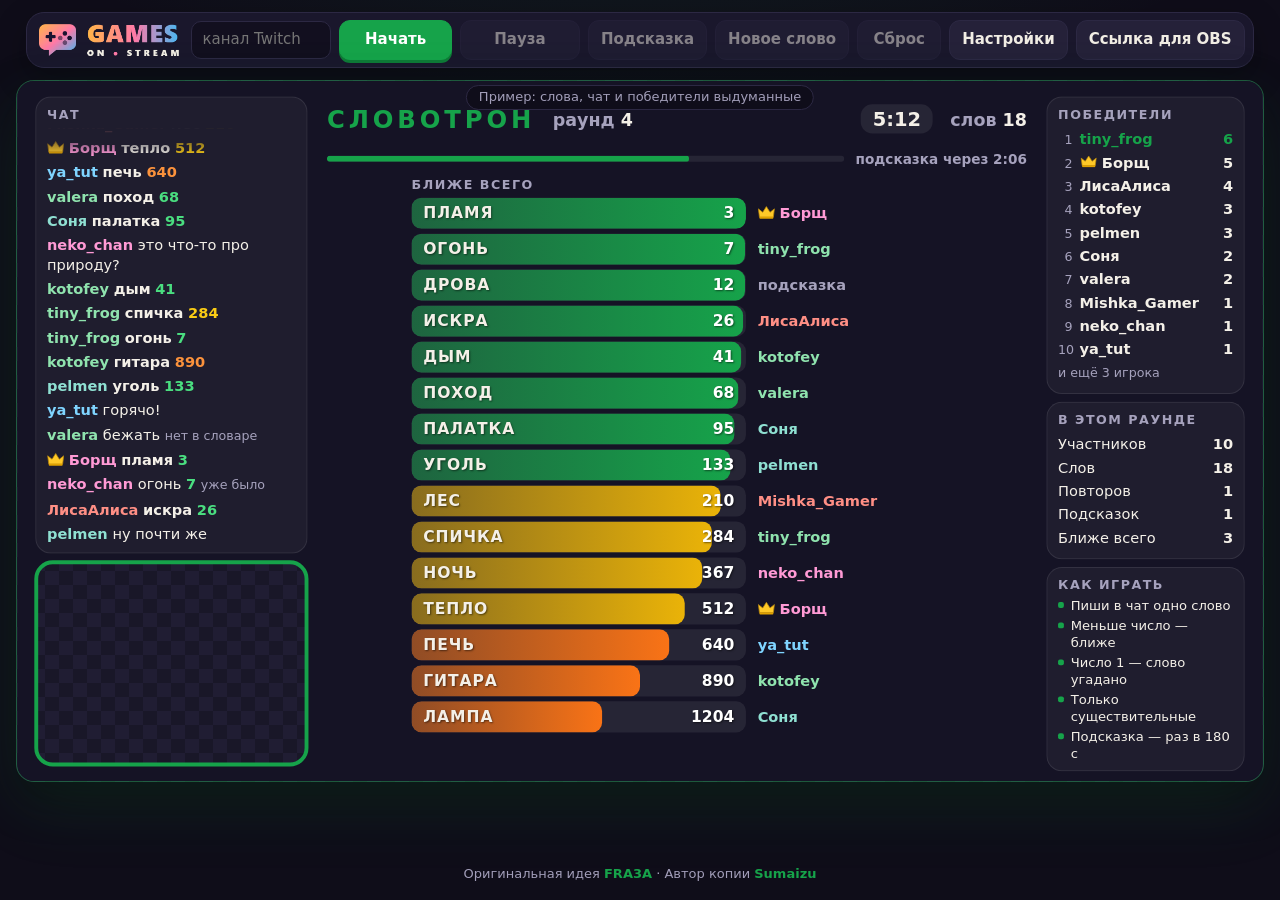
<file: site/index.html>
<!doctype html>
<html lang="ru">
<head>
<meta charset="utf-8">
<meta name="viewport" content="width=device-width, initial-scale=1">
<title>Словотрон — угадай слово по смыслу, игра для чата Twitch</title>
<meta name="description" content="Игра для чата Twitch на русском: загадано слово, зрители пишут свои, а игра показывает, насколько каждое близко по смыслу. Играй прямо в браузере или вставь ссылку в OBS — ставить ничего не нужно.">
<link rel="icon" href="data:image/svg+xml,%3Csvg xmlns='http://www.w3.org/2000/svg' viewBox='0 0 32 32'%3E%3Crect width='32' height='32' rx='7' fill='%23151325'/%3E%3Crect x='5' y='6.5' width='22' height='5' rx='2.5' fill='%2316a34a'/%3E%3Crect x='5' y='13.5' width='15' height='5' rx='2.5' fill='%23eab308'/%3E%3Crect x='5' y='20.5' width='9' height='5' rx='2.5' fill='%23f97316'/%3E%3C/svg%3E">
<link rel="stylesheet" href="css/page.css">
</head>
<body>
<main class="page">
  <header class="top">
    <a class="logo" href="https://gamesonstream.ru/" title="Все игры"><img src="images/logo.png" alt="Games on Stream" width="527" height="121"></a>
    <form class="controls" id="start" autocomplete="off">
      <input type="text" id="s-channel" placeholder="канал Twitch" spellcheck="false" aria-label="Канал Twitch">
      <button type="submit" class="primary" id="play" disabled>Начать</button>
      <button type="button" id="pause" disabled>Пауза</button>
      <button type="button" id="hint" title="Открыть подсказку, не дожидаясь голосования" disabled>Подсказка</button>
      <button type="button" id="skip" title="Закончить раунд и загадать новое слово" disabled>Новое слово</button>
      <button type="button" id="reset" title="Очистить таблицу победителей" disabled>Сброс</button>
      <button type="button" id="toggle-settings" aria-expanded="false" aria-controls="settings">Настройки</button>
      <button type="button" id="toggle-link" aria-expanded="false" aria-controls="link-panel">Ссылка для OBS</button>
    </form>
    <section class="panel popover" id="link-panel" hidden>
      <div class="row">
        <input type="text" id="link" readonly aria-label="Ссылка на оверлей">
        <button type="button" id="copy">Копировать</button>
      </div>
      <p class="status" id="link-status"></p>
      <p class="hint">Вставь ссылку в источник «Браузер» в OBS, размер 1920×1080 (у минималистичного оверлея — 640×1080). Игра начинается через 10 секунд после того, как источник появился на экране. Пока источник скрыт, игра стоит на паузе. Игра сообщает сайту название канала и время игры — только для статистики автора, кто играет.</p>
    </section>
  </header>

  <div class="layout" id="layout">
    <div class="stage">
      <div class="screen">
        <iframe id="game" title="Словотрон"></iframe>
        <p class="note" id="example-note">Пример: слова, чат и победители выдуманные</p>
      </div>
    </div>

    <form class="panel settings" id="settings" autocomplete="off" hidden>
      <label class="check first"><input type="checkbox" id="s-mini"><span>Минималистичный оверлей <span class="hint">вертикальный, 640×1080, без фона: только полоска подсказки и слова</span></span></label>
      <fieldset>
        <legend>Слова</legend>
        <div class="field">
          <label for="s-backend">Кто загадывает слово и считает близость</label>
          <select id="s-backend">
            <option value="kontekstno">контекстно.рф</option>
            <option value="wordgun">wordgun.ru</option>
          </select>
          <p class="hint" id="backend-hint"></p>
        </div>
        <div class="field" id="difficulty-field">
          <label for="s-difficulty">Сложность слов</label>
          <select id="s-difficulty"><option value="">любые слова</option></select>
        </div>
      </fieldset>

      <fieldset>
        <legend>Раунд</legend>
        <div class="field">
          <label for="s-pause">Пауза после раунда</label>
          <div class="row"><input type="number" id="s-pause" min="5" max="600"><span class="hint">секунд, потом новое слово</span></div>
        </div>
        <div class="field">
          <label for="s-hint_every">Подсказка</label>
          <div class="row"><input type="number" id="s-hint_every" min="0" max="3600"><span class="hint">секунд без нового лучшего слова</span></div>
          <p class="hint">Игра сама открывает слово ближе к загаданному. 0 — без подсказок</p>
        </div>
      </fieldset>

      <fieldset>
        <legend>Чат</legend>
        <label class="check">
          <input type="checkbox" id="s-chat_commands">
          <span>Команды для стримера и модераторов
            <span class="hint"><code>!словотрон-раунд</code> — новое слово</span>
            <span class="hint"><code>!словотрон-подсказка</code> — подсказка сразу</span>
            <span class="hint"><code>!словотрон-пауза</code> — пауза, ещё раз — продолжить</span>
            <span class="hint"><code>!словотрон-сброс</code> — очистить таблицу победителей</span>
          </span>
        </label>
      </fieldset>

      <fieldset>
        <legend>Таблица победителей</legend>
        <div class="field">
          <label for="s-reset_mode">Очищать</label>
          <select id="s-reset_mode">
            <option value="never">только вручную: кнопкой или командой</option>
            <option value="day">каждый день</option>
            <option value="week">каждую неделю, в понедельник</option>
            <option value="month">каждый месяц, первого числа</option>
            <option value="timer">по таймеру</option>
          </select>
        </div>
        <div class="field" id="reset-hour-field">
          <label for="s-reset_hour">В котором часу</label>
          <div class="row"><input type="number" id="s-reset_hour" min="0" max="23"><span class="hint">часов, по времени компьютера с игрой</span></div>
        </div>
        <div class="field" id="reset-hours-field">
          <label for="s-reset_hours">Таймер</label>
          <div class="row"><span class="hint">каждые</span><input type="number" id="s-reset_hours" min="1" max="720"><span class="hint">часов</span></div>
        </div>
      </fieldset>

      <fieldset>
        <legend>Звук</legend>
        <label class="check"><input type="checkbox" id="s-sound"><span>Звуки игры</span></label>
        <div class="field">
          <label for="s-volume">Громкость</label>
          <div class="row">
            <input type="range" id="s-volume" min="0" max="100" step="5">
            <span class="hint" id="volume-text"></span>
            <button type="button" id="listen">Послушать</button>
          </div>
        </div>
      </fieldset>

      <fieldset id="webcam-field">
        <legend>Вид</legend>
        <div class="field">
          <span class="label" id="webcam-label">Окошко под вебку</span>
          <div class="switch" role="group" aria-labelledby="webcam-label">
            <button type="button" data-webcam="none">Без вебки</button><button type="button" data-webcam="cam">С вебкой</button><button type="button" data-webcam="vtuber">Витубер</button>
          </div>
        </div>
      </fieldset>

      <div class="footer"><button type="button" class="quiet" id="defaults">Рекомендуемые настройки</button></div>
    </form>
  </div>
  <footer class="foot">
    <p class="tagline" id="status"></p>
    <p class="author">Оригинальная идея <a href="https://fra3a.ru/" target="_blank" rel="noopener">FRA3A</a> · Автор копии <a href="https://www.twitch.tv/sumaizu" target="_blank" rel="noopener">Sumaizu</a></p>
  </footer>
</main>
<script type="module" src="js/page.js"></script>
</body>
</html>
</file>
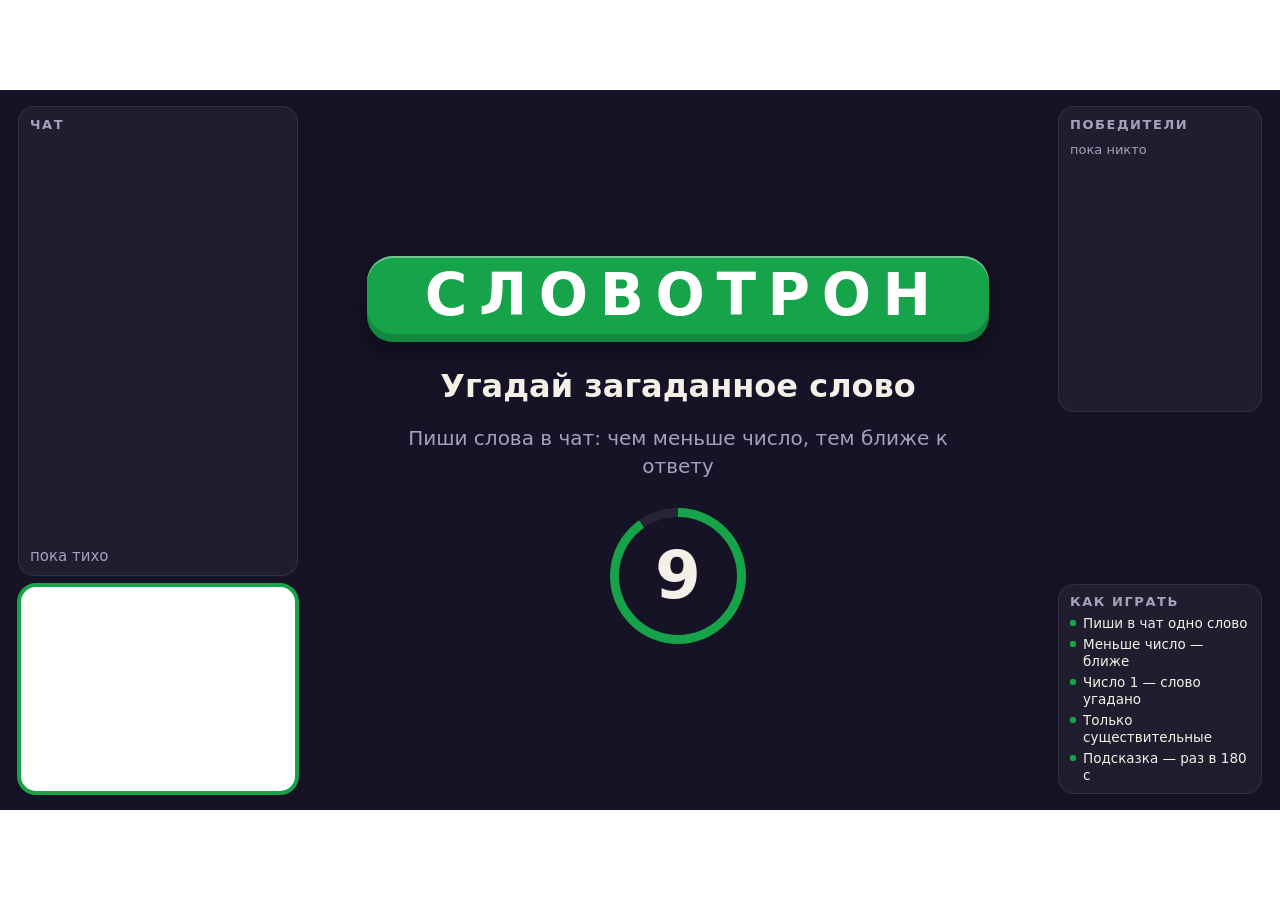
<file: site/overlay.html>
<!doctype html>
<html lang="ru">
<head>
<meta charset="utf-8">
<meta name="viewport" content="width=device-width, initial-scale=1">
<title>Словотрон</title>
<link rel="stylesheet" href="css/overlay.css">
</head>
<body>
<div id="stage" hidden>
  <div class="card" id="card">
    <div class="cam"></div>
    <section class="main" id="main">
      <header class="head" id="head">
        <img class="logo" src="images/logo.png" alt="Games on Stream">
        <div class="brand">Словотрон</div>
        <div class="round">раунд <b id="round"></b></div>
        <div class="status" id="status"></div>
        <div class="clock" id="clock"></div>
        <div class="count">слов <b id="count">0</b></div>
      </header>
      <div class="play" id="play">
        <div class="timeline" id="timeline">
          <div class="track"><div class="fill" id="fill"></div></div>
          <div class="label" id="label"></div>
        </div>
        <div class="plaque" id="plaque" hidden>
          <span class="answer" id="answer"></span>
          <span class="verdict"><span id="verdict"></span><span id="winner"></span></span>
        </div>
        <div class="column"><h3>Ближе всего</h3><div class="rows" id="best"></div></div>
      </div>
      <div class="lobby" id="lobby" hidden>
        <div class="title">Словотрон</div>
        <h1>Угадай загаданное слово</h1>
        <p>Пиши слова в чат: чем меньше число, тем ближе к ответу</p>
        <div class="countdown" id="countdown"><b id="countdown-number"></b></div>
        <p class="waiting" id="waiting" hidden></p>
      </div>
      <div class="pause" id="pause" hidden>
        <h2>Пауза</h2>
        <div class="boards">
          <div class="list" id="board-round"><h3>В этом раунде</h3><ol id="pause-round"></ol></div>
          <div class="list" id="board-total"><h3>Победители</h3><ol id="pause-total"></ol></div>
        </div>
      </div>
    </section>
    <aside class="list chatbox"><h3>Чат</h3><div class="chat" id="chat"></div></aside>
    <aside class="side" id="side">
      <div class="list" id="box-total"><h3>Победители</h3><ol id="list-total"></ol></div>
      <div class="list" id="box-round"><h3>В этом раунде</h3><ol id="list-round"></ol></div>
      <div class="list rules" id="box-rules"><h3>Как играть</h3><ul id="rules"></ul></div>
    </aside>
    <canvas class="confetti" id="confetti"></canvas>
  </div>
</div>
<script type="module" src="js/overlay.js"></script>
<svg class="defs" width="0" height="0" aria-hidden="true">
  <filter id="glow" x="-20%" y="-60%" width="140%" height="220%">
    <feGaussianBlur in="SourceGraphic" stdDeviation="1.2" result="blur"/>
    <feComponentTransfer in="blur" result="halo"><feFuncA type="linear" slope="0.9"/></feComponentTransfer>
    <feMerge><feMergeNode in="halo"/><feMergeNode in="SourceGraphic"/></feMerge>
  </filter>
</svg>
</body>
</html>
</file>
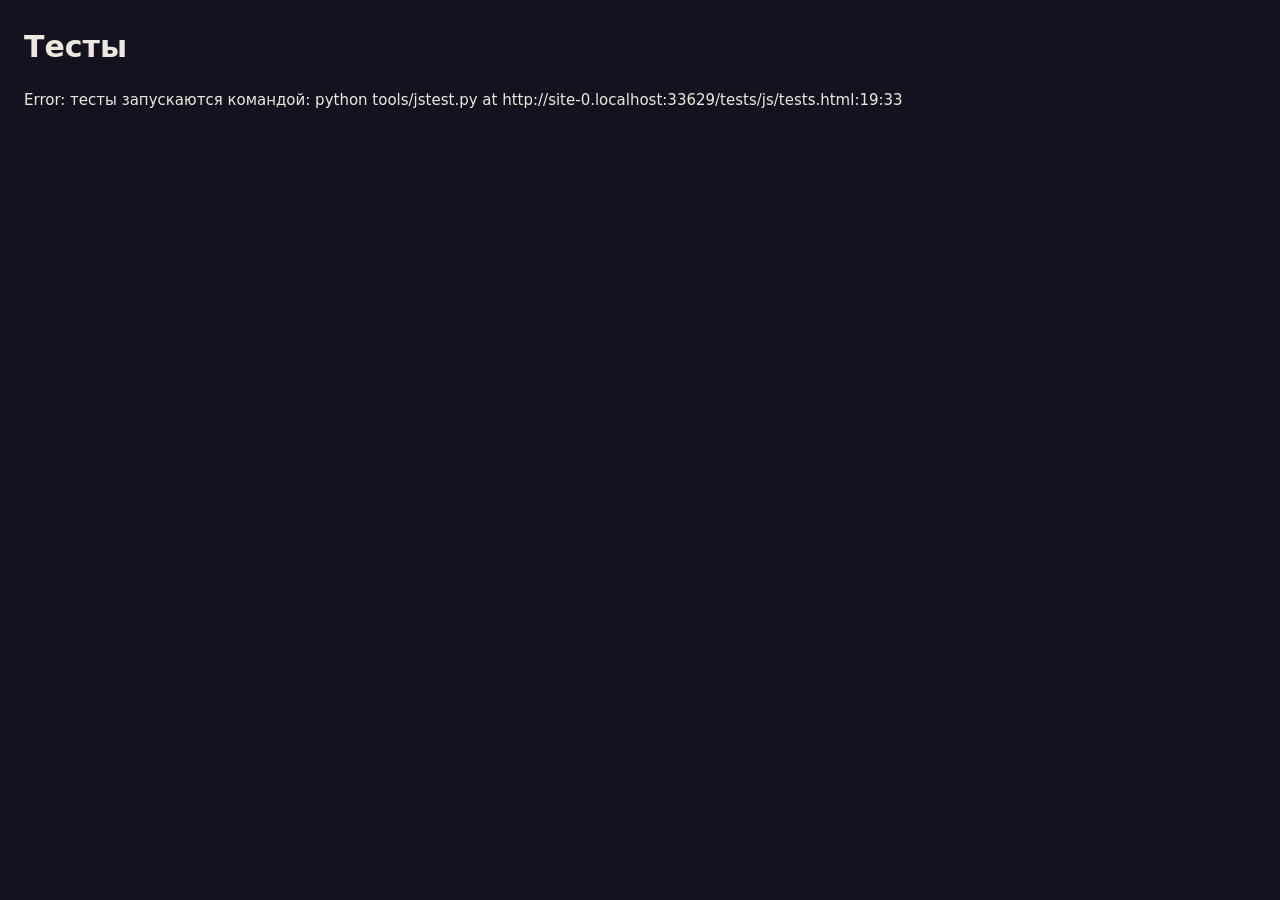
<file: tests/js/tests.html>
<!doctype html>
<html lang="ru">
<head>
<meta charset="utf-8">
<title>Словотрон — тесты</title>
<style>
  body { margin: 24px; font: 15px/1.5 "Segoe UI", system-ui, sans-serif; background: #14121f; color: #ece8df; }
  pre { white-space: pre-wrap; color: #ff8f85; }
  .passed { color: #7fd9a2; }
</style>
</head>
<body>
<h1>Тесты</h1>
<div id="report">идут…</div>
<script type="module">
  const FILES = ['config.test.js', 'backends.test.js', 'engine.test.js', 'chat.test.js', 'pages.test.js'];
  const report = document.getElementById('report');
  try {
    if (!window.__sealed) throw new Error('тесты запускаются командой: python tools/jstest.py');
    for (const file of FILES) await import('./' + file);
    const { run } = await import('./harness.js');
    const result = await run(new URLSearchParams(location.search).get('only') || '');
    const summary = document.createElement('p');
    summary.className = result.failed.length ? '' : 'passed';
    summary.textContent = 'тестов: ' + result.total + ', прошло: ' + result.passed + ', упало: ' + result.failed.length;
    report.replaceChildren(summary);
    for (const failure of result.failed) {
      const details = document.createElement('pre');
      details.textContent = failure.name + '\n' + failure.error;
      report.append(details);
    }
    window.__results = result;
  } catch (error) {
    report.textContent = String(error && error.stack ? error.stack : error);
    window.__fatal = String(error && error.message ? error.message : error);
  }
</script>
</body>
</html>
</file>
<file: site/css/page.css>
:root {
  color-scheme: dark;
  --bg: #0f0d19;
  --panel: #1a172c;
  --field: #120f1f;
  --line: #2c2843;
  --ink: #f1ede4;
  --muted: #a29eb9;
  --accent: #16a34a;
  --accent-ink: #fff;
  --accent-deep: #0f7a37;
  --frame: rgba(34, 197, 94, .38);
  --glow: rgba(34, 197, 94, .12);
  --ok: #7fd9a2;
  --warn: #ffcf70;
}

* { box-sizing: border-box; }
[hidden] { display: none !important; }
html { height: 100%; background: var(--bg); }

body {
  height: 100%; margin: 0; padding: 12px 16px 16px; color: var(--ink);
  background: radial-gradient(1000px 360px at 50% -160px, var(--glow), transparent 70%) no-repeat, var(--bg);
  font: 15px/1.45 "Segoe UI", system-ui, -apple-system, Roboto, "Helvetica Neue", Arial, sans-serif;
}

p { margin: 0; }
code { font-family: Consolas, "Cascadia Mono", monospace; font-size: 13px; color: var(--accent); }
:focus-visible { outline: 2px solid var(--accent); outline-offset: 2px; }

.page { height: 100%; display: flex; flex-direction: column; gap: 12px; }
.top {
  position: relative; flex: none; align-self: center; max-width: 100%;
  display: flex; flex-wrap: wrap; align-items: center; justify-content: center; gap: 8px 12px;
  padding: 7px 8px 7px 12px; border-radius: 18px; background: var(--panel); border: 1px solid var(--line);
  box-shadow: 0 12px 32px rgba(0, 0, 0, .28);
}
.logo { display: block; flex: none; border-radius: 8px; }
.logo img { display: block; width: 140px; height: auto; transition: transform .15s; }
.logo:hover img { transform: scale(1.04); }
.foot {
  flex: none; display: flex; flex-wrap: wrap; align-items: center; justify-content: center; gap: 2px 16px;
  padding: 0 8px; font-size: 13px;
}
.tagline {
  flex: 0 1 auto; min-width: 0; color: var(--muted);
  white-space: nowrap; overflow: hidden; text-overflow: ellipsis;
}
.tagline:empty { display: none; }
.tagline.ok { color: var(--ok); }
.tagline.warn { color: var(--warn); }
.controls { display: flex; flex-wrap: wrap; align-items: center; gap: 8px; }
.controls input { width: 140px; }
#play { min-width: 7.5em; }
#pause { min-width: 8em; }
#skip { min-width: 8.2em; }
#reset { min-width: 5.6em; }
button.armed { border-color: var(--warn); color: var(--warn); }
.author { color: var(--muted); white-space: nowrap; }
.author a { color: var(--accent); font-weight: 700; text-decoration: none; }
@media (max-width: 560px) {
  .author { white-space: normal; text-align: center; }
}
.author a:hover { text-decoration: underline; }
.popover {
  position: absolute; right: 0; top: calc(100% + 8px); z-index: 5; width: min(600px, 100%);
  box-shadow: 0 18px 44px rgba(0, 0, 0, .55);
}

.panel {
  background: var(--panel); border: 1px solid var(--line); border-radius: 18px; padding: 16px 18px; min-width: 0;
}
h2, legend {
  margin: 0 0 10px; padding: 0; font-size: 13px; font-weight: 700; letter-spacing: .1em; text-transform: uppercase;
  color: var(--muted);
}
.hint { color: var(--muted); font-size: 13px; }
.panel > .hint { margin-top: 8px; }

.layout {
  flex: 1; min-height: 0; display: grid; gap: 16px;
  grid-template: minmax(0, 1fr) / minmax(0, 1fr);
}
.layout.with-settings { grid-template-columns: minmax(0, 1fr) 400px; }
.stage { min-width: 0; min-height: 0; display: grid; place-items: start center; container-type: size; }
.screen {
  position: relative; width: 100%; height: 100%; border-radius: 18px; overflow: hidden;
  border: 1px solid var(--frame); box-shadow: 0 24px 70px var(--glow), 0 18px 40px rgba(0, 0, 0, .35);
  background: repeating-conic-gradient(#201d33 0% 25%, #191728 0% 50%) 0 0 / 28px 28px;
}
@supports (width: 1cqw) {
  .screen { width: min(100cqw, 100cqh * 16 / 9); height: auto; aspect-ratio: 16 / 9; }
  .screen.mini { width: min(100cqw, 100cqh * 16 / 27); aspect-ratio: 16 / 27; }
}
.screen iframe { position: absolute; inset: 0; width: 100%; height: 100%; border: 0; color-scheme: light; }
.note {
  position: absolute; left: 50%; top: 4px; transform: translateX(-50%); padding: 2px 12px; border-radius: 999px;
  background: rgba(15, 13, 25, .9); border: 1px solid var(--line); color: var(--muted); font-size: 13px;
  white-space: nowrap; pointer-events: none;
}
.settings { min-height: 0; overflow-y: auto; }
@media (max-width: 900px) {
  html, body, .page { height: auto; }
  .layout, .layout.with-settings { grid-template: auto / minmax(0, 1fr); }
  .stage { container-type: normal; }
  .screen { width: 100%; height: auto; aspect-ratio: 16 / 9; }
  .screen.mini { aspect-ratio: 16 / 27; }
  .settings { overflow-y: visible; }
}

button {
  font: inherit; font-weight: 700; color: var(--ink); background: #252139; border: 1px solid var(--line);
  border-radius: 11px; padding: 8px 12px; cursor: pointer;
}
button:hover { border-color: var(--muted); }
button:disabled { opacity: .5; cursor: default; }
button.primary {
  background: var(--accent); border-color: var(--accent); color: var(--accent-ink);
  box-shadow: 0 3px 0 var(--accent-deep);
}
button.primary:active:not(:disabled) { transform: translateY(2px); box-shadow: 0 1px 0 var(--accent-deep); }
button.quiet { background: none; color: var(--muted); font-weight: 400; }
button[aria-expanded="true"] { border-color: var(--accent); color: var(--accent); }

input, select {
  font: inherit; color: var(--ink); background: var(--field); border: 1px solid var(--line); border-radius: 10px;
  padding: 7px 10px; min-width: 0;
}
input[type=number] { width: 86px; }
input[type=color] { width: 54px; height: 34px; padding: 3px; }
input[type=range] {
  flex: 1 1 140px; max-width: 220px; padding: 0; border: 0; background: none; accent-color: var(--accent);
}
input[type=checkbox] { width: 17px; height: 17px; accent-color: var(--accent); flex: none; margin: 2px 0 0; }

.row { display: flex; flex-wrap: wrap; align-items: center; gap: 8px; }
.row > input[type=text] { flex: 1 1 140px; }

#link { font-family: Consolas, "Cascadia Mono", monospace; font-size: 13px; }
.status { margin-top: 10px; font-size: 14px; color: var(--muted); }
.status:empty { display: none; }
.status.warn { color: var(--warn); }

fieldset { border: 0; margin: 0 0 18px; padding: 0; display: grid; gap: 12px; min-width: 0; }
.split {
  display: grid; grid-template-columns: repeat(auto-fit, minmax(200px, 1fr)); gap: 12px 24px; align-items: start;
}
.group { display: grid; gap: 12px; min-width: 0; }
.field { display: grid; gap: 4px; min-width: 0; }
.field > label, .field > .label { font-weight: 600; }
.check { display: flex; gap: 9px; align-items: flex-start; }
.check span { display: block; }
.check.first { margin-bottom: 18px; }

.switch {
  display: inline-flex; justify-self: start; border: 1px solid var(--line); border-radius: 11px; overflow: hidden;
}
.switch button { border: 0; border-radius: 0; background: var(--field); color: var(--muted); white-space: nowrap; }
.switch button.on { background: var(--accent); color: var(--accent-ink); }

.footer { display: flex; justify-content: flex-end; }
</file>
<file: site/css/overlay.css>
:root {
  --accent: #16a34a;
  --accent-ink: #fff;
  --card: #151325;
  --line: rgba(255, 255, 255, .09);
  --ink: #f4f0e8;
  --muted: #a6a2bd;
  --empty: rgba(255, 255, 255, .075);
  --chip: rgba(12, 10, 24, .58);
  --win: #c084fc;
  --thyme: #5edc1f;
  --snow: #a6d6ff;
  --glare: #ff2b2b;
}

* { box-sizing: border-box; }
[hidden] { display: none !important; }
.defs { position: absolute; }
html, body { height: 100%; margin: 0; overflow: hidden; background: transparent; }

body {
  font-family: "Segoe UI", system-ui, -apple-system, Roboto, "Helvetica Neue", Arial, sans-serif;
  color: var(--ink);
  -webkit-font-smoothing: antialiased;
}

#stage {
  position: absolute; left: 50%; top: 50%; width: 1280px; height: 720px;
  transform: translate(-50%, -50%) scale(var(--k, 1));
}

.card {
  position: absolute; inset: 0; z-index: 0; padding: 16px 18px;
  display: grid; gap: 8px 20px;
  grid-template: "chat main side" minmax(0, 1fr) "cam main side" 210px / 280px minmax(0, 1fr) 204px;
  overflow: hidden;
}

.cam { grid-area: cam; position: relative; z-index: -1; border-radius: 18px; box-shadow: 0 0 0 2000px var(--card); }
.cam::after {
  content: ""; position: absolute; inset: -1px; border-radius: 19px; border: 4px solid var(--accent);
}

.nocam .cam { display: none; }
.nocam .chatbox { grid-row: 1 / 3; }
.vtuber .card { grid-template: "chat main side" minmax(0, 1fr) "cam main side" 360px / 280px minmax(0, 1fr) 204px; }
.nocam .card { background: var(--card); }

.mini { --empty: rgba(21, 19, 37, .62); --muted: #cfcbe2; }
.mini #stage { width: 426.667px; }
.mini .cam, .mini .chatbox, .mini .side, .mini .round, .mini .status,
.mini .clock, .mini .count, .mini .timeline .label, .mini .column h3, .mini .who { display: none; }
.mini .card {
  inset: 0; padding: 12px 12px; grid-template: "main" minmax(0, 1fr) / minmax(0, 1fr);
  background: none;
}
.mini .head { height: 40px; gap: 10px; }
.mini .head .logo { display: block; height: 32px; }
.mini .brand {
  padding: 3px 12px 6px; border-radius: 10px; background: var(--accent); color: var(--accent-ink);
  font-size: 22px; line-height: 1.1; letter-spacing: .12em; text-indent: .12em; text-shadow: none;
  box-shadow: inset 0 -3px 0 rgba(0, 0, 0, .17), inset 0 1px 0 rgba(255, 255, 255, .38), 0 4px 10px rgba(0, 0, 0, .35);
}
.mini .title { padding: 6px 22px 10px; border-radius: 18px; font-size: 34px; letter-spacing: .14em; text-indent: .14em; }
.mini .timeline, .mini .column { align-self: flex-start; width: var(--brand-end, 100%); }
.mini .slab { flex: 1; width: auto; }
.mini .head, .mini .lobby, .mini .pause h2 { text-shadow: 0 1px 2px rgba(0, 0, 0, .95), 0 0 8px rgba(0, 0, 0, .7); }
.mini .list { background: rgba(21, 19, 37, .78); }

.confetti { position: absolute; left: 0; top: 0; z-index: 2; width: 100%; height: 100%; pointer-events: none; }

.main { grid-area: main; min-width: 0; min-height: 0; display: flex; flex-direction: column; gap: 8px; }

.head { flex: none; height: 46px; display: flex; align-items: center; gap: 18px; min-width: 0; }
.head .logo { display: none; }
.brand { font-weight: 900; font-size: 25px; letter-spacing: .16em; text-transform: uppercase; color: var(--accent); }
.round { font-size: 18px; font-weight: 600; color: var(--muted); white-space: nowrap; }
.round b { color: var(--ink); font-weight: 800; }
.status {
  flex: 1; min-width: 0; text-align: center; font-size: 19px; font-weight: 600;
  white-space: nowrap; overflow: hidden; text-overflow: ellipsis;
}
.results .status { color: var(--accent); font-weight: 800; font-size: 21px; }
.victory .status { color: var(--win); }
.clock {
  font-size: 20px; font-weight: 800; font-variant-numeric: tabular-nums; padding: 3px 12px; border-radius: 12px;
  background: var(--empty);
}
.count { font-size: 18px; font-weight: 600; color: var(--muted); white-space: nowrap; }
.count b { color: var(--ink); font-weight: 800; font-variant-numeric: tabular-nums; }

.play { flex: 1; min-height: 0; display: flex; flex-direction: column; gap: 8px; }
.play.enter { animation: play-in .55s cubic-bezier(.2, .9, .3, 1); }
@keyframes play-in { from { opacity: 0; transform: translateY(16px) scale(.97); } }

.timeline { flex: none; height: 20px; display: flex; align-items: center; gap: 12px; }
.track { flex: 1; height: 6px; border-radius: 3px; background: var(--empty); overflow: hidden; }
.fill {
  height: 100%; border-radius: 3px; background: var(--accent); transform-origin: left;
  transform: scaleX(var(--p, 1));
}
.label {
  font-size: 14px; font-weight: 600; color: var(--muted); font-variant-numeric: tabular-nums; white-space: nowrap;
}

.near { --tone: 22, 163, 74; --digit: #4ade80; }
.mid { --tone: 234, 179, 8; --digit: #facc15; }
.far { --tone: 249, 115, 22; --digit: #fb923c; }
.away { --tone: 220, 38, 38; --digit: #f87171; }
.won { --tone: 147, 51, 234; --digit: var(--win); }

.plaque {
  flex: none; height: 80px; padding: 0 16px 0 28px; border-radius: 22px;
  display: flex; align-items: center; gap: 20px;
  background: var(--empty); box-shadow: inset 0 0 0 2px var(--accent);
}
.plaque.won {
  background: linear-gradient(90deg, rgba(var(--tone), .6), rgb(var(--tone)));
  box-shadow: 0 0 26px rgba(var(--tone), .75), inset 0 2px 0 rgba(255, 255, 255, .28),
              inset 0 -5px 0 rgba(0, 0, 0, .2);
  text-shadow: 1px 2px 3px rgba(0, 0, 0, .45);
}
.plaque.pop { animation: plaque-in .5s cubic-bezier(.2, 1.3, .4, 1); }
@keyframes plaque-in { from { transform: scale(.86); opacity: 0; } }
.answer {
  flex: 1 1 0; min-width: 0; font-weight: 900; line-height: 1.2; letter-spacing: .1em; text-transform: uppercase;
  white-space: nowrap; overflow: hidden; text-overflow: ellipsis;
}
.verdict {
  flex: none; max-width: 330px; padding-right: 12px; display: flex; flex-direction: column; align-items: flex-end;
  gap: 3px;
  font-size: 13px; line-height: 17px; font-weight: 700; letter-spacing: .12em; text-transform: uppercase;
  color: var(--muted); white-space: nowrap;
}
.plaque.won .verdict { padding-right: 0; color: rgba(255, 255, 255, .88); }
.answer[hidden] + .verdict { flex: 1; max-width: none; align-items: center; }
#winner { max-width: 100%; display: flex; }
#winner:empty { display: none; }
.chip {
  min-width: 0; padding: 2px 14px 4px; border-radius: 13px; background: var(--chip);
  font-size: 24px; line-height: 30px; font-weight: 900; letter-spacing: 0; text-transform: none; text-shadow: none;
  white-space: nowrap; overflow: hidden; text-overflow: ellipsis;
}
.chip b { font-weight: inherit; }

.crown {
  display: inline-block; flex: none; width: 1.2em; height: .9em; margin-right: .3em; vertical-align: -.05em;
  background: url("data:image/svg+xml,%3Csvg xmlns='http://www.w3.org/2000/svg' viewBox='0 0 24 18'%3E%3Cpath d='M2.5 15.5 1 4.5l6 4.6L12 1.5l5 7.6 6-4.6-1.5 11z' fill='%23ffc928' stroke='%23b8860b' stroke-width='1' stroke-linejoin='round'/%3E%3Crect x='2.5' y='15' width='19' height='2.6' rx='1' fill='%23e0a100'/%3E%3C/svg%3E") center / contain no-repeat;
}

.column { flex: 1; align-self: center; width: 546px; min-height: 0; display: flex; flex-direction: column; }
.column h3, .list h3 {
  margin: 0 0 5px; font-size: 13px; line-height: 17px; font-weight: 700; letter-spacing: .12em;
  text-transform: uppercase; color: var(--muted);
}
.rows { flex: 1; min-height: 0; display: flex; flex-direction: column; gap: 5px; }

.row { flex: none; height: 32px; display: flex; align-items: center; gap: 12px; }
.slab {
  flex: none; width: 344px; position: relative; z-index: 0; height: 100%; padding: 0 12px; border-radius: 10px;
  overflow: hidden; display: flex; align-items: center; gap: 8px; background: var(--empty);
  font-size: 16px; line-height: 20px; text-shadow: 1px 1px 2px rgba(0, 0, 0, .5);
}
.bar {
  position: absolute; z-index: -1; left: 0; top: 0; bottom: 0; width: var(--w, 0%); border-radius: inherit;
  background: linear-gradient(90deg, rgba(var(--tone), .5), rgb(var(--tone)));
}
.word {
  flex: 1; min-width: 0; font-weight: 800; letter-spacing: .06em; text-transform: uppercase;
  white-space: nowrap; overflow: hidden; text-overflow: ellipsis;
}
.slab .rank { flex: none; font-weight: 800; font-variant-numeric: tabular-nums; color: #fff; }
.who {
  flex: 1; min-width: 0; font-size: 15px; line-height: 20px; font-weight: 700;
  white-space: nowrap; overflow: hidden; text-overflow: ellipsis;
}
.who b { font-weight: inherit; }
.who.note { color: var(--muted); font-weight: 600; }
.row.empty { justify-content: center; font-size: 14px; color: var(--muted); }
.row.won .slab { box-shadow: 0 0 18px rgba(var(--tone), .9); }
.row.pop { animation: row-in .32s ease-out; }
@keyframes row-in { from { transform: translateY(-10px) scale(.96); opacity: 0; } }

.lobby {
  flex: 1; min-height: 0; display: flex; flex-direction: column; align-items: center; justify-content: center;
  gap: 20px; text-align: center;
}
.title {
  padding: 8px 46px 14px; border-radius: 26px; background: var(--accent); color: var(--accent-ink);
  font-size: 58px; line-height: 1.1; font-weight: 900; letter-spacing: .2em; text-indent: .2em;
  text-transform: uppercase; text-shadow: none;
  box-shadow: inset 0 -8px 0 rgba(0, 0, 0, .17), inset 0 2px 0 rgba(255, 255, 255, .38),
              0 10px 24px rgba(0, 0, 0, .35);
  animation: title-in .55s cubic-bezier(.2, 1.3, .4, 1) backwards;
}
@keyframes title-in { from { transform: translateY(-18px) scale(.8); opacity: 0; } }
.lobby h1 { margin: 6px 0 0; font-size: 32px; line-height: 1.15; font-weight: 800; }
.lobby p { margin: 0; max-width: 560px; font-size: 20px; line-height: 1.4; color: var(--muted); }
.lobby .waiting { min-height: 136px; margin-top: 8px; display: grid; place-items: center; color: var(--ink); }
.countdown {
  position: relative; width: 136px; height: 136px; margin-top: 8px; border-radius: 50%;
  display: grid; place-items: center;
  background: conic-gradient(var(--accent) calc(var(--p, 1) * 360deg), var(--empty) 0);
}
.countdown::before { content: ""; position: absolute; inset: 9px; border-radius: 50%; background: var(--card); }
.countdown b {
  position: relative; font-size: 66px; font-weight: 900; line-height: 1; font-variant-numeric: tabular-nums;
}
.countdown.final b { color: var(--accent); }
.countdown b.beat { animation: beat .45s cubic-bezier(.2, 1.4, .4, 1); }
@keyframes beat { from { transform: scale(1.6); opacity: .2; } }

.list {
  min-width: 0; padding: 10px 12px; border-radius: 16px; background: rgba(255, 255, 255, .045);
  box-shadow: inset 0 0 0 1px var(--line);
}
.list ol, .list ul { list-style: none; margin: 0; padding: 0; }
.list ol li { display: flex; align-items: baseline; gap: 7px; height: 24px; font-size: 15px; line-height: 24px; }
.list li .crown { margin-right: -2px; }
.list .place {
  width: 15px; text-align: right; font-size: 13px; color: var(--muted); font-variant-numeric: tabular-nums;
}
.list .name { flex: 1; min-width: 0; font-weight: 600; white-space: nowrap; overflow: hidden; text-overflow: ellipsis; }
.list .points { font-weight: 800; font-variant-numeric: tabular-nums; }
.list li.first .name, .list li.first .points { color: var(--accent); }
.list li.fact .name { font-weight: 400; }
.list ol li.note { font-size: 13px; color: var(--muted); white-space: nowrap; overflow: hidden; }

.pause { flex: 1; min-height: 0; display: flex; flex-direction: column; gap: 14px; }
.pause h2 {
  flex: none; margin: 0; height: 46px; line-height: 46px; text-align: center;
  font-weight: 900; font-size: 34px; letter-spacing: .16em; text-transform: uppercase; color: var(--accent);
}
.paused .side { display: none; }
.paused .main { grid-column: main / side; }
.mini .paused .main { grid-column: main; }
.boards { flex: 1; min-height: 0; display: grid; grid-template-columns: 1fr 1fr; gap: 16px; }
.boards .list { min-height: 0; padding: 14px 10px 14px 18px; display: flex; flex-direction: column; }
.boards h3 { margin-bottom: 8px; font-size: 15px; }
.boards ol { flex: 1; min-height: 0; overflow-y: auto; padding-right: 8px; }
.boards ol::-webkit-scrollbar { width: 8px; }
.boards ol::-webkit-scrollbar-track { border-radius: 4px; background: var(--empty); }
.boards ol::-webkit-scrollbar-thumb { border-radius: 4px; background: var(--accent); }
.boards ol li { gap: 10px; height: 32px; font-size: 20px; line-height: 32px; }
.boards .place { width: 28px; font-size: 16px; }
.boards ol li.note { font-size: 16px; }

.side {
  grid-area: side; display: flex; flex-direction: column; justify-content: space-between; gap: 8px;
  min-width: 0; min-height: 0;
}
#box-total { flex: none; height: 306px; }
.victory #box-total { box-shadow: inset 0 0 0 2px var(--win); }
.victory #box-total h3 { color: var(--win); }

.rules { flex: none; padding: 9px 12px 10px; }
.rules li { position: relative; margin-top: 4px; padding-left: 13px; font-size: 13.5px; line-height: 17px; }
.rules li::before {
  content: ""; position: absolute; left: 0; top: 5px; width: 6px; height: 6px; border-radius: 2px;
  background: var(--accent);
}

.chatbox { grid-area: chat; display: flex; flex-direction: column; min-height: 0; }
.chat {
  flex: 1; min-height: 0; overflow: hidden; display: flex; flex-direction: column; justify-content: flex-end; gap: 5px;
  -webkit-mask-image: linear-gradient(to bottom, transparent, #000 30px);
  mask-image: linear-gradient(to bottom, transparent, #000 30px);
}
.msg {
  flex: none; font-size: 15px; line-height: 20px; overflow-wrap: anywhere;
  display: -webkit-box; -webkit-box-orient: vertical; -webkit-line-clamp: 4; overflow: hidden;
}
.msg b { font-weight: 700; }
.msg img { height: 22px; width: auto; margin: -4px 0 -2px; vertical-align: middle; }
.msg.hit .text { font-weight: 700; }
.msg .rank { font-style: normal; font-weight: 800; font-variant-numeric: tabular-nums; color: var(--digit); }
.msg .mark { font-style: normal; font-size: 13px; color: var(--muted); }
.msg.note { color: var(--muted); }
.msg.pop { animation: msg-in .3s ease-out; }
@keyframes msg-in { from { transform: translateY(10px); opacity: 0; } }

.rainbow {
  background:
    linear-gradient(rgba(255, 255, 255, .35), rgba(255, 255, 255, .12) 54%, rgba(0, 0, 0, .05) 56%, rgba(0, 0, 0, .3)),
    linear-gradient(90deg, #ff2b2b, #ff8a00, #ffe100, #1ee35a, #00b2ff, #7b3cff, #ff2bd2, #ff2b2b) 0 0 / 120px 100%;
  filter: url(#glow);
  animation: rainbow 2.4s linear var(--phase, 0s) infinite;
}
.rainbow, .list li.first .name.rainbow {
  -webkit-background-clip: text; background-clip: text; -webkit-text-fill-color: transparent; color: transparent;
}
@keyframes rainbow { to { background-position: 0 0, 120px 0; } }
.white, .list li.first .name.white { color: #fff; }
.thyme, .list li.first .name.thyme { color: var(--thyme); }
.heart, .list li.first .name.heart {
  background:
    linear-gradient(rgba(255, 255, 255, .35), rgba(255, 255, 255, .12) 54%, rgba(0, 0, 0, .05) 56%, rgba(0, 0, 0, .3)),
    linear-gradient(90deg, #e3333d, #ff5560, #c81e2b, #f2414b, #b8162a, #e3333d) 0 0 / 240px 100%;
  -webkit-background-clip: text; background-clip: text; -webkit-text-fill-color: transparent; color: transparent;
  filter: url(#glow);
  animation: heart-reds 8s linear var(--phase, 0s) infinite;
}
@keyframes heart-reds { to { background-position: 0 0, 240px 0; } }
.snow, .list li.first .name.snow {
  background: linear-gradient(105deg, var(--snow) 0 46.5%, #fff 49.5% 50.5%, var(--snow) 53.5% 100%) -230px 0 /
    400px 100%;
  -webkit-background-clip: text; background-clip: text; -webkit-text-fill-color: transparent; color: transparent;
  animation: snow-glint 6s ease-in-out var(--phase, 0s) infinite;
}
@keyframes snow-glint { 0%, 70% { background-position: -230px 0; } 100% { background-position: 20px 0; } }
.glare, .list li.first .name.glare {
  background:
    linear-gradient(rgba(255, 255, 255, .35), rgba(255, 255, 255, .12) 54%, rgba(0, 0, 0, .05) 56%, rgba(0, 0, 0, .3)),
    radial-gradient(closest-side, #fff 30%, #ffc2c2 50%, var(--glare) 90%) center / 70% 100% no-repeat, var(--glare);
  -webkit-background-clip: text; background-clip: text; -webkit-text-fill-color: transparent; color: transparent;
  filter: url(#glow);
  animation: glare 3s linear var(--phase, 0s) infinite;
}
.list .name.glare { flex: 0 1 auto; margin-right: auto; }
@keyframes glare {
  0%, 100% { background-size: auto, 70% 100%; }
  9% { background-size: auto, 25% 100%; }
  13% { background-size: auto, 120% 100%; }
  31% { background-size: auto, 55% 100%; }
  35% { background-size: auto, 100% 100%; }
  52% { background-size: auto, 30% 100%; }
  56% { background-size: auto, 95% 100%; }
  74% { background-size: auto, 60% 100%; }
  78% { background-size: auto, 110% 100%; }
}
.gem, .list li.first .name.gem {
  background:
    linear-gradient(100deg, transparent 0 44%, rgba(255, 255, 255, .95) 50%, transparent 56% 100%) -300px 0 / 300px 100%
      no-repeat,
    linear-gradient(rgba(255, 255, 255, .45), rgba(255, 255, 255, .18) 54%, rgba(0, 0, 0, .05) 56%, rgba(0, 0, 0, .3)),
    linear-gradient(90deg, #00d980, #4dffb8 10%, #00d980 22%, #08704f 26%, #8a0a26 29%, #ff1a3c 33%, #ff6680 44%,
      #ff1a3c 55%, #7a2dff 66%, #b57aff 77%, #7a2dff 88%, #00d980) 0 0 / 360px 100%;
  -webkit-background-clip: text; background-clip: text; -webkit-text-fill-color: transparent; color: transparent;
  filter: url(#glow);
  animation: gem 6s linear var(--phase, 0s) infinite;
}
@keyframes gem {
  from { background-position: -300px 0, 0 0, 0 0; }
  to { background-position: 300px 0, 0 0, 360px 0; }
}
</file>
